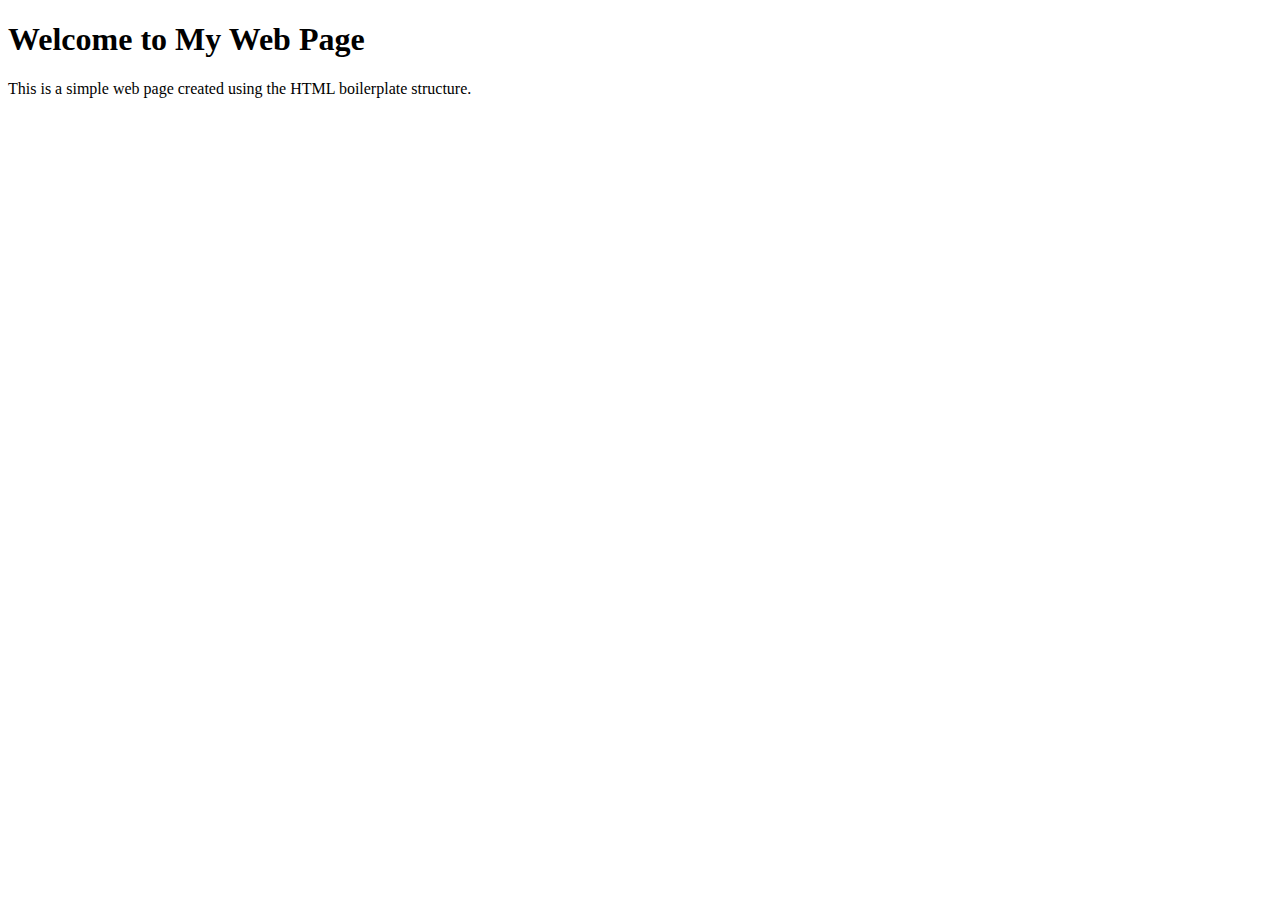
<file: first-Doc.html>
<!DOCTYPE html>
<html lang="en">
<head>
    <meta charset="UTF-8">
    <meta name="viewport" content="width=device-width, initial-scale=1.0">
    <title>First Web Page</title>
</head>
<body>
<h1>Welcome to My Web Page</h1>
<p>This is a simple web page created using the HTML boilerplate structure.</p> 
</body>
</html>
</file>
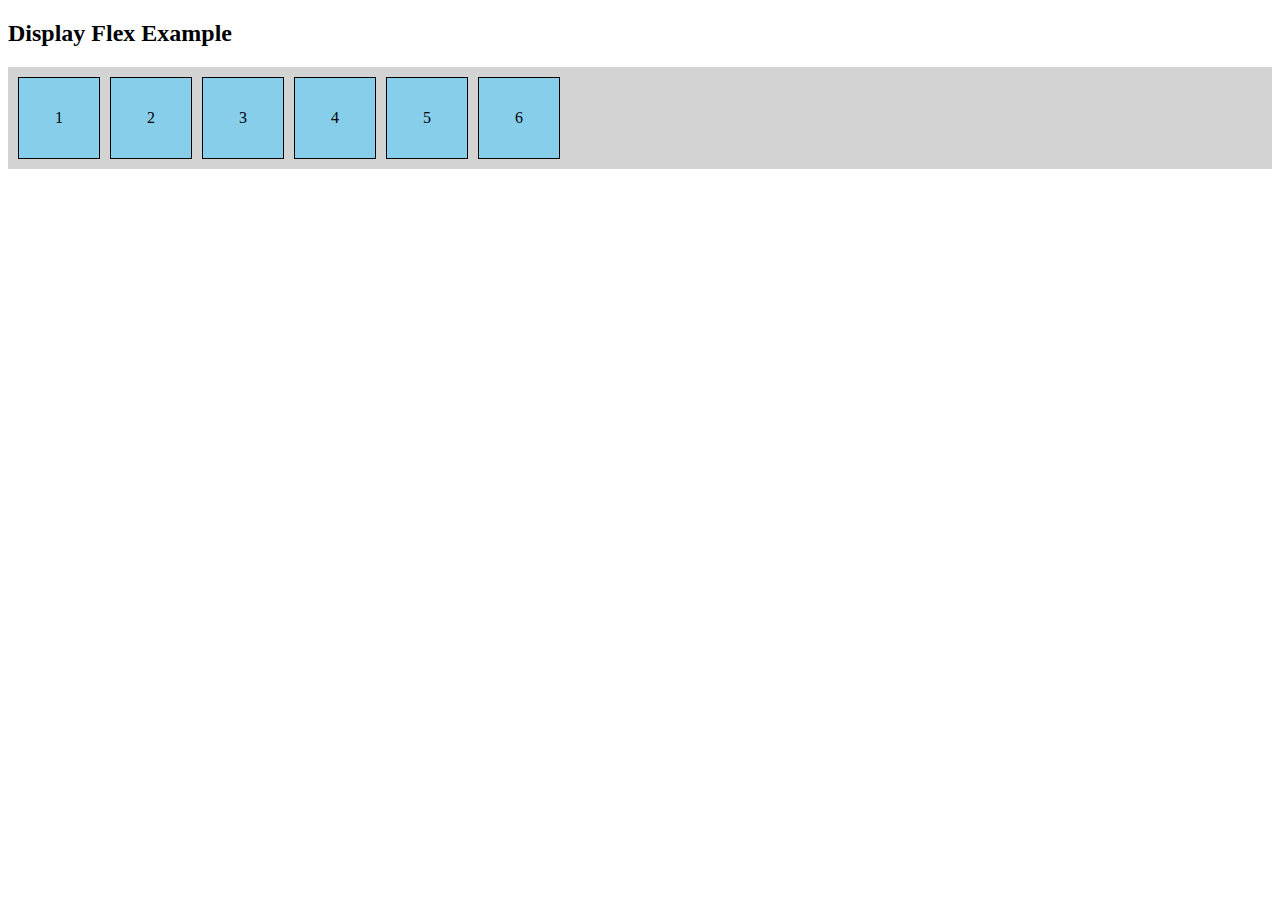
<file: flexbox.html>
<!DOCTYPE html>
<html lang="en">
<head>
    <meta charset="UTF-8">
    <meta name="viewport" content="width=device-width, initial-scale=1.0">
    <title>Flex Box</title>
<style>
        .main-container {
            display: flex;
            gap: 10px;
            padding: 10px;
            background-color: lightgray;
        }

        .box {
            width: 80px;
            height: 80px;
            background-color: skyblue;
            display: flex;
            align-items: center;
            justify-content: center;
            border: 1px solid black;
        }
    </style>
</head>
<body>
 <h2>Display Flex Example</h2>

<div class="main-container">
    <div class="box">1</div>
    <div class="box">2</div>
    <div class="box">3</div>
    <div class="box">4</div>
    <div class="box">5</div>
    <div class="box">6</div>
</div>
</body>
</html>
</file>
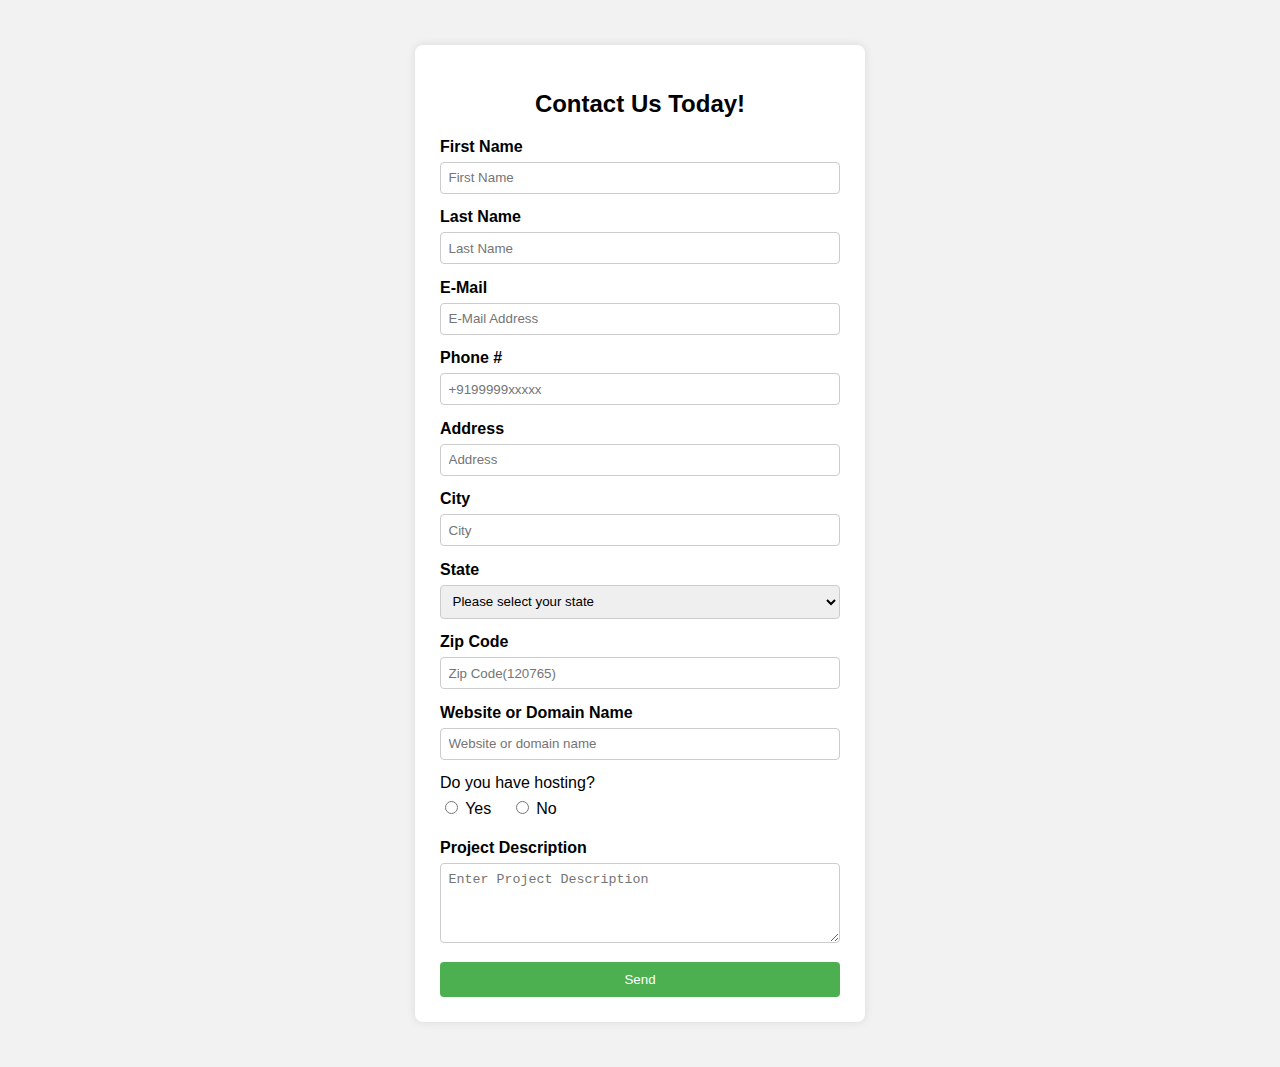
<file: form-ex.html>
<!DOCTYPE html>
<html lang="en">
<head>
    <meta charset="UTF-8">
    <meta name="viewport" content="width=device-width, initial-scale=1.0">
    <title>Simple Contact Form</title>
<style>
    body {
      font-family: Arial, sans-serif;
      background-color: #f2f2f2;
      margin: 0;
      padding: 5px;
    }

    .container {
      width: 400px;
      margin: 40px auto;
      background-color: #fff;
      padding: 25px;
      border-radius: 8px;
      box-shadow: 0 0 10px rgba(0,0,0,0.1);
    }

    h2 {
      text-align: center;
      margin-bottom: 20px;
    }

    label {
      display: block;
      margin-bottom: 6px;
      font-weight: bold;
    }

    input[type="text"],
    input[type="email"],
    input[type="tel"],
    input[type="number"],
    textarea,
    select {
      width: 100%;
      padding: 7.5px;
      margin-bottom: 14.5px;
      border: 1px solid #ccc;
      border-radius: 4px;
      box-sizing: border-box;
    }

    textarea {
      height: 80px;
      resize: vertical;
    }

    .radio-group {
      margin-bottom: 15px;
    }

    .radio-group label {
      font-weight: normal;
      display: inline-block;
      margin-right: 15px;
    }

    button {
      width: 100%;
      padding: 10px;
      background-color: #4CAF50;
      color: white;
      border: none;
      border-radius: 4px;
      cursor: pointer;
    }

    button:hover {
      background-color: #45a049;
    }
  </style>
</head>
<body>
 <div class="container">
    <h2>Contact Us Today!</h2>
    <form>
      <label>First Name</label>
      <input type="text" placeholder="First Name" required>

      <label>Last Name</label>
      <input type="text" placeholder="Last Name" required>

      <label>E-Mail</label>
      <input type="email" placeholder="E-Mail Address" required>

      <label>Phone #</label>
      <input type="tel" placeholder="+9199999xxxxx">

      <label>Address</label>
      <input type="text" placeholder="Address">

      <label>City</label>
      <input type="text" placeholder="City">

      <label>State</label>
      <select>
        <option value="">Please select your state</option>
        <option>Uttar Pradesh</option>
        <option>Delhi</option>
        <option>Maharashtra</option>
        <option>Bihar</option>
      </select>

      <label>Zip Code</label>
      <input type="number" placeholder="Zip Code(120765)">

      <label>Website or Domain Name</label>
      <input type="text" placeholder="Website or domain name">

      <div class="radio-group">
        <label>Do you have hosting?</label><br>
        <label><input type="radio" name="hosting" value="yes"> Yes</label>
        <label><input type="radio" name="hosting" value="no"> No</label>
      </div>

      <label>Project Description</label>
      <textarea placeholder="Enter Project Description"></textarea>

      <button type="submit">Send</button>
    </form>
  </div>
</body>
</html>
</file>
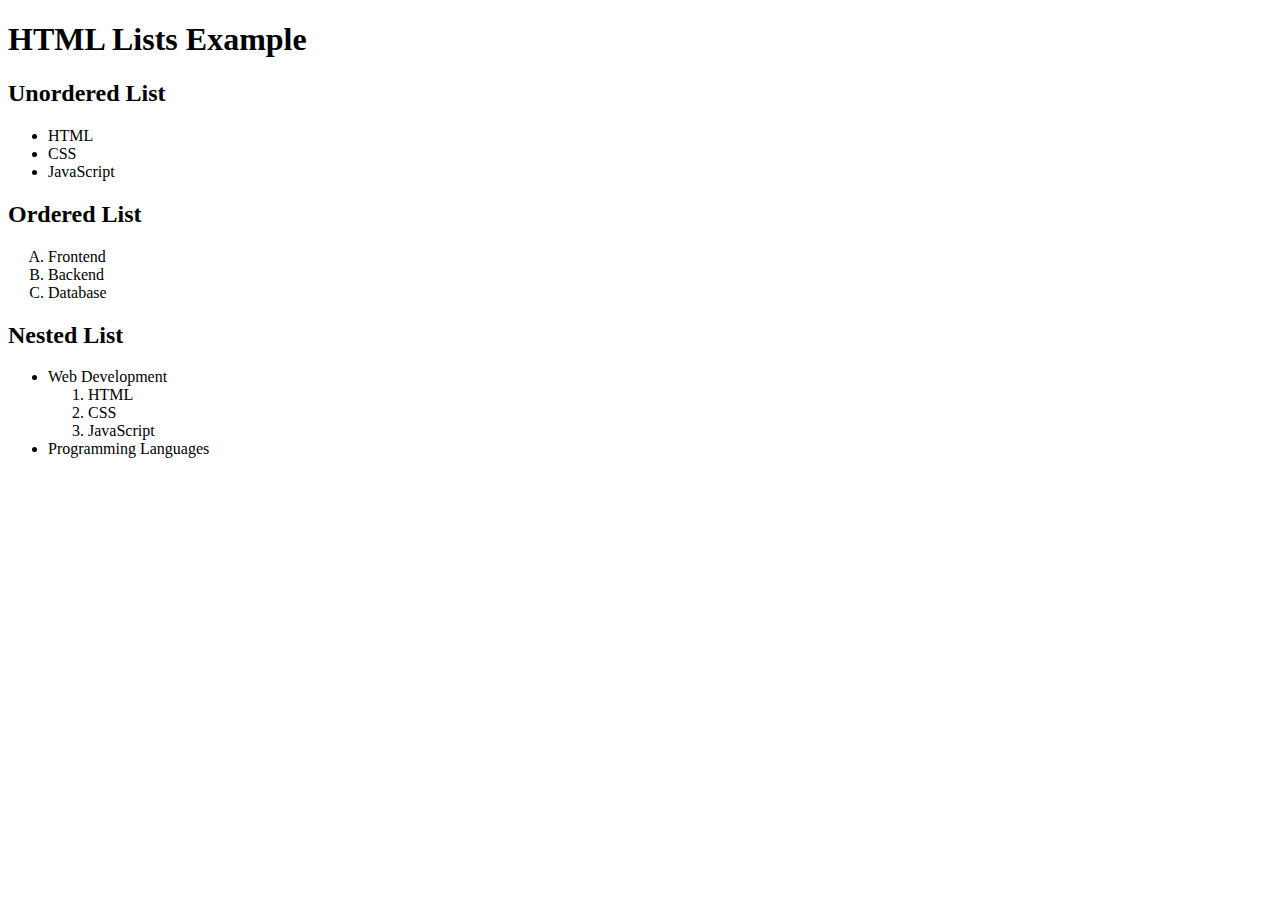
<file: list.html>
<!DOCTYPE html>
<html lang="en">
<head>
    <meta charset="UTF-8">
    <meta name="viewport" content="width=device-width, initial-scale=1.0">
    <title>Lists</title>
</head>
<body>
 <h1>HTML Lists Example</h1>

    <h2>Unordered List</h2>
    <ul>
        <li>HTML</li>
        <li>CSS</li>
        <li>JavaScript</li>
    </ul>

    <h2>Ordered List</h2>
    <ol type="A">
        <li>Frontend</li>
        <li>Backend</li>
        <li>Database</li>
    </ol>

    <h2>Nested List</h2>
    <ul>
        <li>Web Development
            <ol>
                <li>HTML</li>
                <li>CSS</li>
                <li>JavaScript</li>
            </ol>
        </li>
        <li>Programming Languages</li>
    </ul>
</body>
</html>
</file>
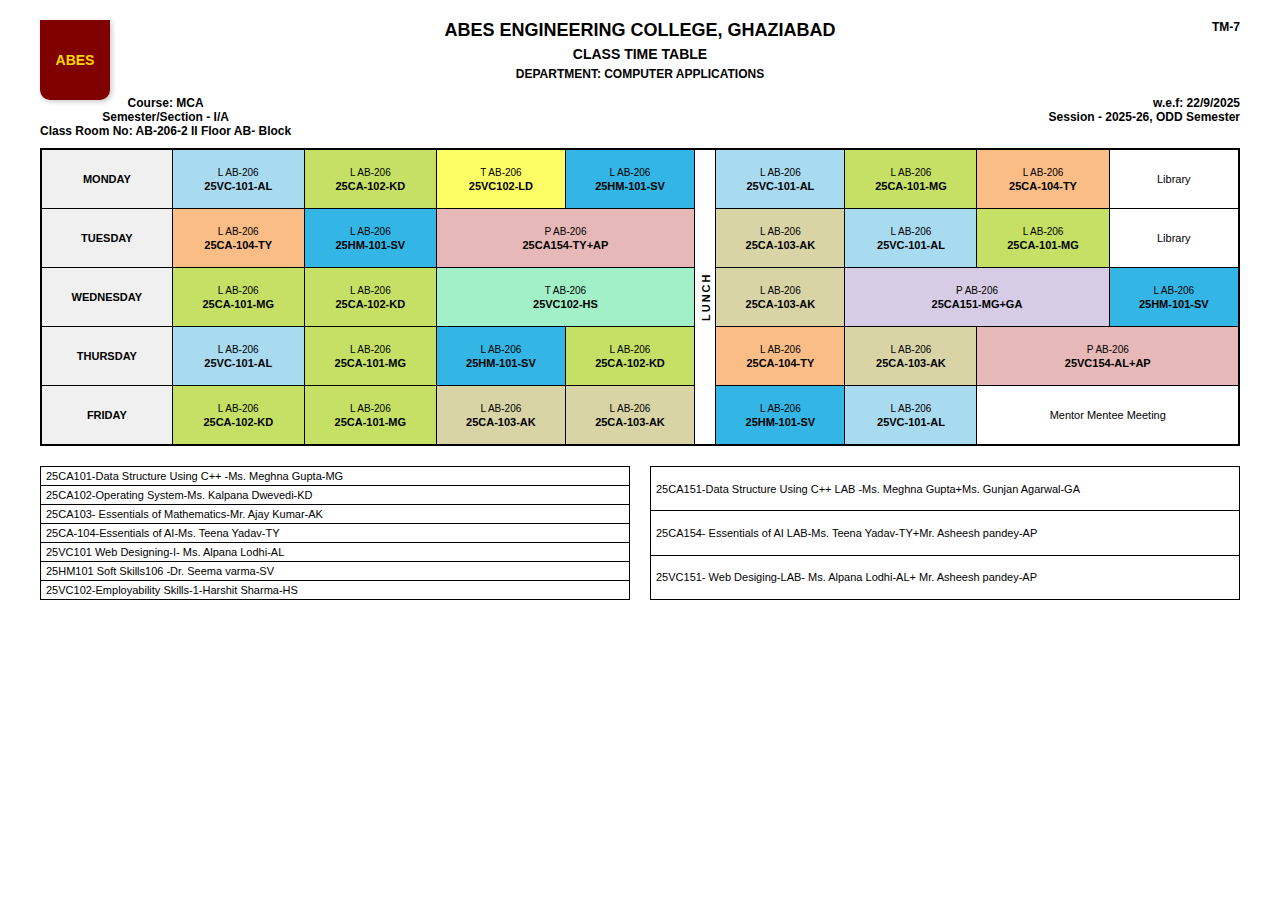
<file: time-table.html>
<!DOCTYPE html>
<html lang="en">
<head>
    <meta charset="UTF-8">
    <meta name="viewport" content="width=device-width, initial-scale=1.0">
    <title>Class Timetable - MCA</title>
<style>
        :root {
            --bg-color: #ffffff;
            --text-color: #000000;
            --border-color: #000000;
            
            /* Subject Colors */
            --color-blue-light: #a8dbf0; 
            --color-green-light: #c5e065; 
            --color-green-pale: #a2f0c8; 
            --color-yellow: #fdfd66; 
            --color-teal: #33b5e5; 
            --color-orange: #fbbd86; 
            --color-beige: #d8d4a6; 
            --color-pink: #e6b8b7; 
            --color-purple-pale: #d6cce5; 
        }

        body {
            font-family: 'Arial', sans-serif;
            background-color: var(--bg-color);
            color: var(--text-color);
            margin: 20px;
            font-size: 12px;
        }

        .container {
            max-width: 1200px;
            margin: 0 auto;
        }

        /* Header Section */
        header {
            text-align: center;
            margin-bottom: 10px;
            position: relative;
        }

        .logo-placeholder {
            position: absolute;
            left: 0;
            top: 0;
            width: 70px;
            height: 80px;
            background-color: #800000;
            color: gold;
            display: flex;
            align-items: center;
            justify-content: center;
            font-weight: bold;
            border-radius: 0 0 10px 10px;
            font-size: 14px;
            box-shadow: 2px 2px 5px rgba(0,0,0,0.2);
        }

        h1, h2, h3 { margin: 5px 0; }
        h1 { font-size: 18px; font-weight: bold; text-transform: uppercase; }
        h2 { font-size: 14px; font-weight: bold; }
        h3 { font-size: 12px; font-weight: bold; }

        .tm-tag {
            position: absolute;
            right: 0;
            top: 0;
            font-weight: bold;
        }

        .meta-info {
            display: flex;
            justify-content: space-between;
            margin-top: 15px;
            font-weight: bold;
            font-size: 12px;
        }

        /* Table Styles */
        .timetable-wrapper { overflow-x: auto; }

        table {
            width: 100%;
            border-collapse: collapse;
            margin-bottom: 20px;
            border: 2px solid var(--border-color);
        }

        th, td {
            border: 1px solid var(--border-color);
            text-align: center;
            padding: 4px;
            font-size: 11px;
            vertical-align: middle;
        }

        th { background-color: #f0f0f0; font-weight: bold; }

        /* Column Widths */
        .col-day { width: 8%; }
        .col-period { width: 9%; }
        .col-lunch { width: 4%; }

        /* Cell Content Styling */
        .cell-content {
            display: flex;
            flex-direction: column;
            justify-content: center;
            min-height: 50px;
        }

        .room-no { font-size: 10px; margin-bottom: 2px; }
        .subject-code { font-weight: bold; font-size: 11px; }

        /* Lunch Column */
        .lunch-cell {
            writing-mode: vertical-lr;
            transform: rotate(180deg);
            font-weight: bold;
            letter-spacing: 2px;
            text-transform: uppercase;
            padding: 10px 0;
            background-color: #ffffff;
        }

        /* Footer / Legend */
        .footer-legend {
            display: flex;
            flex-wrap: wrap;
            gap: 20px;
            font-size: 11px;
        }

        .legend-table {
            border-collapse: collapse;
            flex: 1;
            min-width: 300px;
            border: none;
        }

        .legend-table td {
            border: 1px solid #000;
            padding: 3px 5px;
            text-align: left;
        }

        /* Background Classes */
        .bg-blue { background-color: var(--color-blue-light); }
        .bg-green { background-color: var(--color-green-light); }
        .bg-green-pale { background-color: var(--color-green-pale); }
        .bg-yellow { background-color: var(--color-yellow); }
        .bg-teal { background-color: var(--color-teal); }
        .bg-orange { background-color: var(--color-orange); }
        .bg-beige { background-color: var(--color-beige); }
        .bg-pink { background-color: var(--color-pink); }
        .bg-purple { background-color: var(--color-purple-pale); }
        .bg-white { background-color: #ffffff; }
    </style>
</head>
<body>
   <div class="container">
    <header>
    <div class="logo-placeholder">ABES</div>
    <div class="tm-tag">TM-7</div>
    
    <h1>ABES Engineering College, Ghaziabad</h1>
    <h2>CLASS TIME TABLE</h2>
    <h3>DEPARTMENT: COMPUTER APPLICATIONS</h3>
    
    <div class="meta-info">
        <div>Course: MCA<br>Semester/Section - I/A<br>Class Room No: AB-206-2 II Floor AB- Block</div>
        <div style="text-align: right;">w.e.f: 22/9/2025<br>Session - 2025-26, ODD Semester</div>
    </div>
    </header>
        <div class="timetable-wrapper">
        <table>
            <tbody>
                <!-- Monday -->
                <tr>
                    <th>MONDAY</th>
                    <td class="bg-blue"><div class="cell-content"><span class="room-no">L AB-206</span><span class="subject-code">25VC-101-AL</span></div></td>
                    <td class="bg-green"><div class="cell-content"><span class="room-no">L AB-206</span><span class="subject-code">25CA-102-KD</span></div></td>
                    <td class="bg-yellow"><div class="cell-content"><span class="room-no">T AB-206</span><span class="subject-code">25VC102-LD</span></div></td>
                    <td class="bg-teal"><div class="cell-content"><span class="room-no">L AB-206</span><span class="subject-code">25HM-101-SV</span></div></td>
                    <td rowspan="5" class="lunch-cell">LUNCH</td>
                    <td class="bg-blue"><div class="cell-content"><span class="room-no">L AB-206</span><span class="subject-code">25VC-101-AL</span></div></td>
                    <td class="bg-green"><div class="cell-content"><span class="room-no">L AB-206</span><span class="subject-code">25CA-101-MG</span></div></td>
                    <td class="bg-orange"><div class="cell-content"><span class="room-no">L AB-206</span><span class="subject-code">25CA-104-TY</span></div></td>
                    <td class="bg-white"><div class="cell-content"><span>Library</span></div></td>
                </tr>
                <!-- Tuesday -->
                <tr>
                    <th>TUESDAY</th>
                    <td class="bg-orange"><div class="cell-content"><span class="room-no">L AB-206</span><span class="subject-code">25CA-104-TY</span></div></td>
                    <td class="bg-teal"><div class="cell-content"><span class="room-no">L AB-206</span><span class="subject-code">25HM-101-SV</span></div></td>
                    <td colspan="2" class="bg-pink"><div class="cell-content"><span class="room-no">P AB-206</span><span class="subject-code">25CA154-TY+AP</span></div></td>
                    <td class="bg-beige"><div class="cell-content"><span class="room-no">L AB-206</span><span class="subject-code">25CA-103-AK</span></div></td>
                    <td class="bg-blue"><div class="cell-content"><span class="room-no">L AB-206</span><span class="subject-code">25VC-101-AL</span></div></td>
                    <td class="bg-green"><div class="cell-content"><span class="room-no">L AB-206</span><span class="subject-code">25CA-101-MG</span></div></td>
                    <td class="bg-white"><div class="cell-content"><span>Library</span></div></td>
                </tr>
                <!-- Wednesday -->
                <tr>
                    <th>WEDNESDAY</th>
                    <td class="bg-green"><div class="cell-content"><span class="room-no">L AB-206</span><span class="subject-code">25CA-101-MG</span></div></td>
                    <td class="bg-green"><div class="cell-content"><span class="room-no">L AB-206</span><span class="subject-code">25CA-102-KD</span></div></td>
                    <td colspan="2" class="bg-green-pale"><div class="cell-content"><span class="room-no">T AB-206</span><span class="subject-code">25VC102-HS</span></div></td>
                    <td class="bg-beige"><div class="cell-content"><span class="room-no">L AB-206</span><span class="subject-code">25CA-103-AK</span></div></td>
                    <td colspan="2" class="bg-purple"><div class="cell-content"><span class="room-no">P AB-206</span><span class="subject-code">25CA151-MG+GA</span></div></td>
                    <td class="bg-teal"><div class="cell-content"><span class="room-no">L AB-206</span><span class="subject-code">25HM-101-SV</span></div></td>
                </tr>
                <!-- Thursday -->
                <tr>
                    <th>THURSDAY</th>
                    <td class="bg-blue"><div class="cell-content"><span class="room-no">L AB-206</span><span class="subject-code">25VC-101-AL</span></div></td>
                    <td class="bg-green"><div class="cell-content"><span class="room-no">L AB-206</span><span class="subject-code">25CA-101-MG</span></div></td>
                    <td class="bg-teal"><div class="cell-content"><span class="room-no">L AB-206</span><span class="subject-code">25HM-101-SV</span></div></td>
                    <td class="bg-green"><div class="cell-content"><span class="room-no">L AB-206</span><span class="subject-code">25CA-102-KD</span></div></td>
                    <td class="bg-orange"><div class="cell-content"><span class="room-no">L AB-206</span><span class="subject-code">25CA-104-TY</span></div></td>
                    <td class="bg-beige"><div class="cell-content"><span class="room-no">L AB-206</span><span class="subject-code">25CA-103-AK</span></div></td>
                    <td colspan="2" class="bg-pink"><div class="cell-content"><span class="room-no">P AB-206</span><span class="subject-code">25VC154-AL+AP</span></div></td>
                </tr>
                <!-- Friday -->
                <tr>
                    <th>FRIDAY</th>
                    <td class="bg-green"><div class="cell-content"><span class="room-no">L AB-206</span><span class="subject-code">25CA-102-KD</span></div></td>
                    <td class="bg-green"><div class="cell-content"><span class="room-no">L AB-206</span><span class="subject-code">25CA-101-MG</span></div></td>
                    <td class="bg-beige"><div class="cell-content"><span class="room-no">L AB-206</span><span class="subject-code">25CA-103-AK</span></div></td>
                    <td class="bg-beige"><div class="cell-content"><span class="room-no">L AB-206</span><span class="subject-code">25CA-103-AK</span></div></td>
                    <td class="bg-teal"><div class="cell-content"><span class="room-no">L AB-206</span><span class="subject-code">25HM-101-SV</span></div></td>
                    <td class="bg-blue"><div class="cell-content"><span class="room-no">L AB-206</span><span class="subject-code">25VC-101-AL</span></div></td>
                    <td colspan="2" class="bg-white"><div class="cell-content"><span>Mentor Mentee Meeting</span></div></td>
                </tr>
            </tbody>
        </table>
        </div>
       
        <div class="footer-legend">
        <table class="legend-table">
            <tr><td>25CA101-Data Structure Using C++ -Ms. Meghna Gupta-MG</td></tr>
            <tr><td>25CA102-Operating System-Ms. Kalpana Dwevedi-KD</td></tr>
            <tr><td>25CA103- Essentials of Mathematics-Mr. Ajay Kumar-AK</td></tr>
            <tr><td>25CA-104-Essentials of AI-Ms. Teena Yadav-TY</td></tr>
            <tr><td>25VC101 Web Designing-I- Ms. Alpana Lodhi-AL</td></tr>
            <tr><td>25HM101 Soft Skills106 -Dr. Seema varma-SV</td></tr>
            <tr><td>25VC102-Employability Skills-1-Harshit Sharma-HS</td></tr>
        </table>
        <table class="legend-table">
            <tr><td>25CA151-Data Structure Using C++ LAB -Ms. Meghna Gupta+Ms. Gunjan Agarwal-GA</td></tr>
            <tr><td>25CA154- Essentials of AI LAB-Ms. Teena Yadav-TY+Mr. Asheesh pandey-AP</td></tr>
            <tr><td>25VC151- Web Desiging-LAB- Ms. Alpana Lodhi-AL+ Mr. Asheesh pandey-AP</td></tr>
        </table>
    </div>
    </div>
</body>
</head>
</html>
</file>
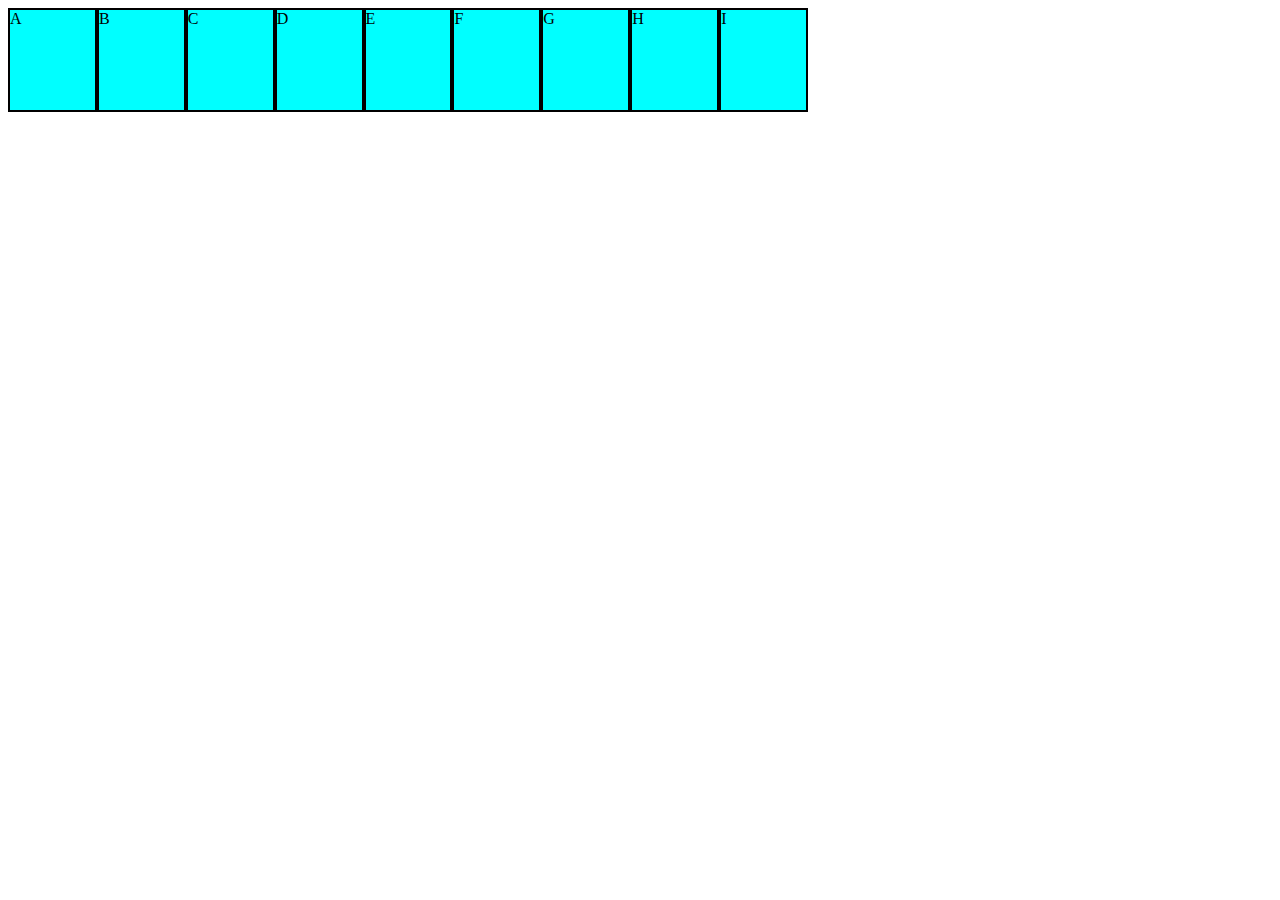
<file: ACollege/flrx.html>
<!DOCTYPE html>
<html lang="en">
<head>
    <meta charset="UTF-8">
    <meta name="viewport" content="width=device-width, initial-scale=1.0">
    <title>Flexbox</title>
    <link rel="stylesheet" href="style2.css"/>
</head>
<body>

    <div class="container">
        <div class="a">A</div>
        <div class="b">B</div>
        <div class="c">C</div>
        <div class="d">D</div>
        <div class="e">E</div>
        <div class="f">F</div>
        <div class="g">G</div>
        <div class="h">H</div>
        <div class="i">I</div

    </div>
    
</body>
</html>
</file>
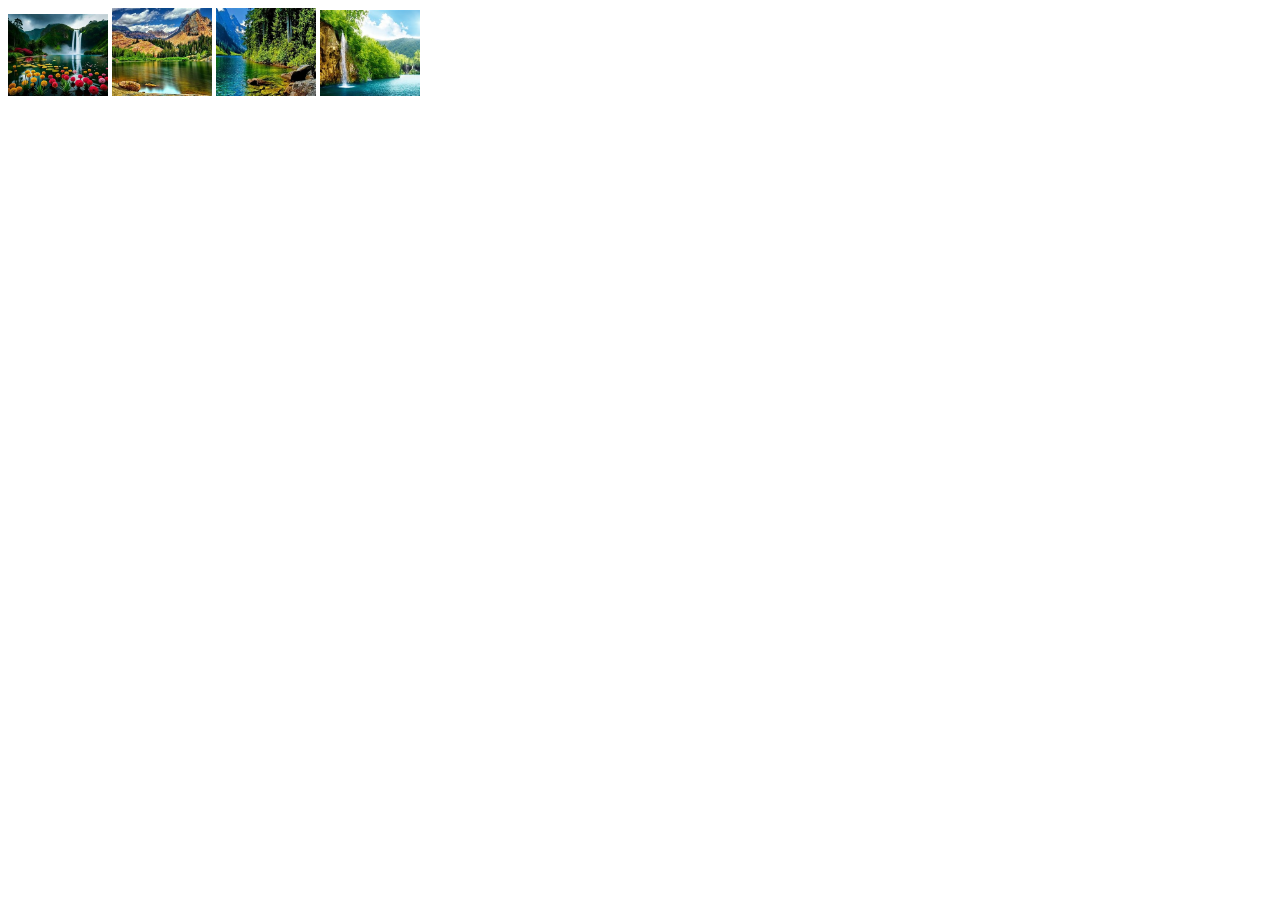
<file: ACollege/gallery/gallery.html>
<!DOCTYPE html>
<html lang="en">
<head>
    <meta charset="UTF-8">
    <meta name="viewport" content="width=device-width, initial-scale=1.0">
    <title>gallery</title>
</head>
<body>

    <img src="p1.jpeg" width="100px">
     <img src="p2.jpeg" width="100px">
      <img src="p3.jpeg" width="100px">
       <img src="p4.jpeg" width="100px">
    
</body>
</html>
</file>
<file: ACollege/style2.css>
.container {

    display: flex;
    width:800px;
    background-color:aqua;
    flex-direction: row;
    flex-wrap: nowrap;
    
}
.a{
    height:100px;
    width:100px;
    border:2px solid black;
}
.b{
    height:100px;
    width:100px;
    border:2px solid black;
}
.c{
    height:100px;
    width:100px;
    border:2px solid black;
}
.d{
    height:100px;
    width:100px;
    border:2px solid black;
}
.e{
    height:100px;
    width:100px;
    border:2px solid black;
}
.f{
    height:100px;
    width:100px;
    border:2px solid black;
}
.g{
    height:100px;
    width:100px;
    border:2px solid black;
}
.h{
    height:100px;
    width:100px;
    border:2px solid black;
}
.i{
    height:100px;
    width:100px;
    border:2px solid black;
}
</file>
